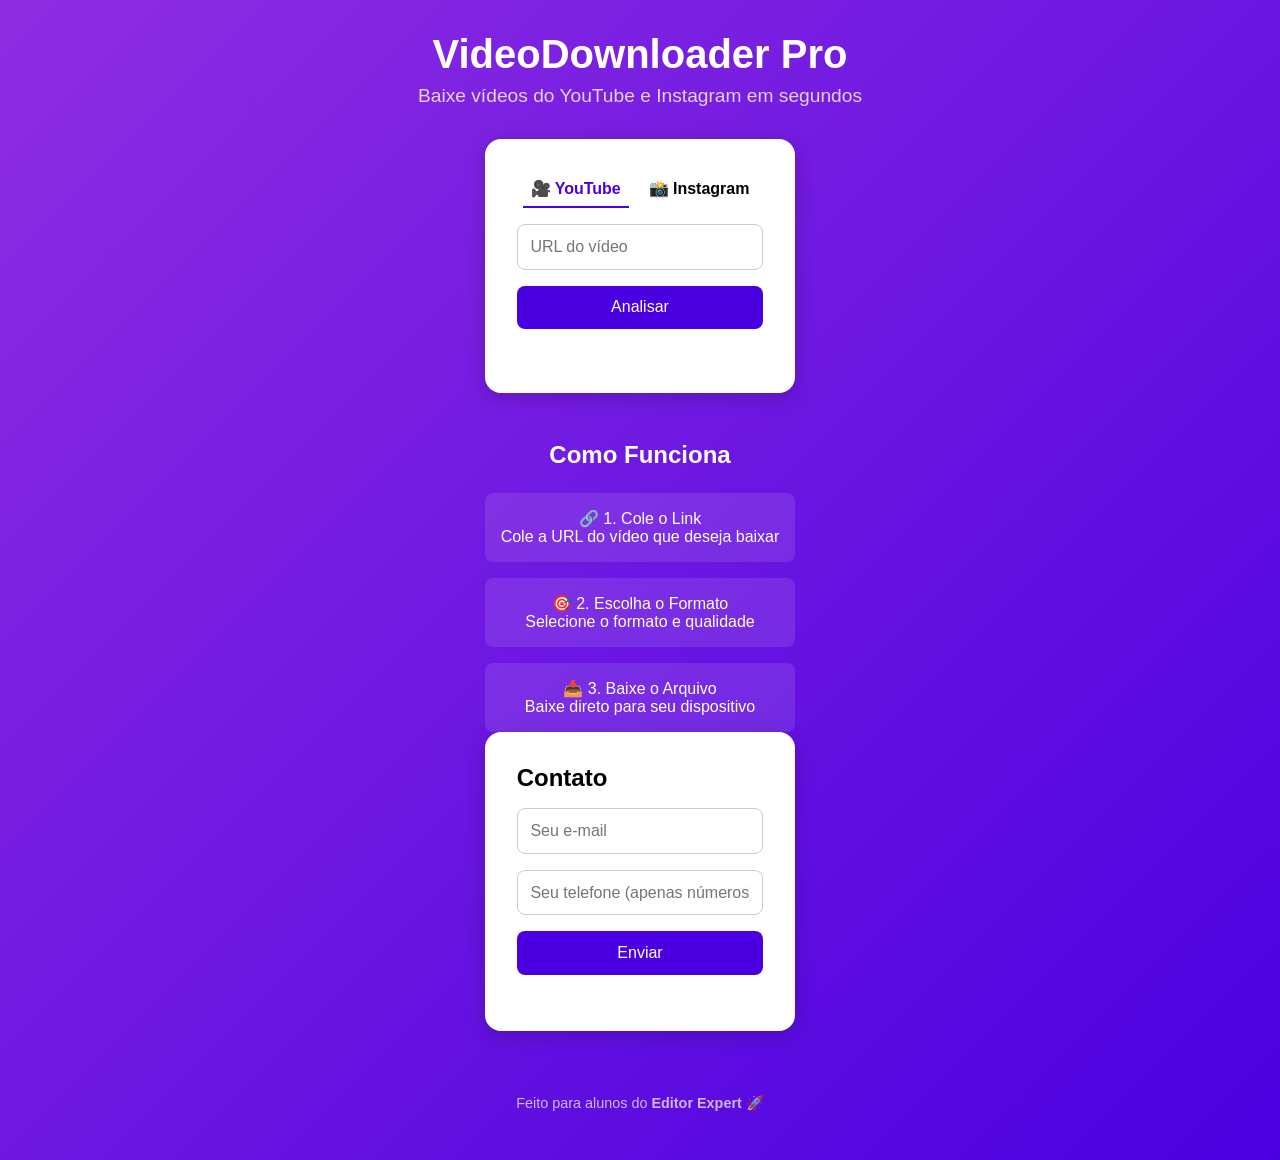
<file: index.html>
<!DOCTYPE html>
<html lang="pt-BR">
<head>
    <meta charset="UTF-8">
    <meta name="viewport" content="width=device-width, initial-scale=1.0">
    <title>VideoDownloader Pro</title>
    <link rel="stylesheet" href="style.css">
</head>
<body>

    <header>
        <h1>VideoDownloader Pro</h1>
        <p>Baixe vídeos do YouTube e Instagram em segundos</p>
    </header>

    <main>
        <div class="card">
            <div class="tabs">
                <button id="tabYoutube" class="active">🎥 YouTube</button>
                <button id="tabInstagram">📸 Instagram</button>
            </div>
            <input type="url" id="urlInput" placeholder="URL do vídeo" required>
            <button id="analyzeButton">Analisar</button>
            <div id="result"></div>
        </div>

        <section class="how-it-works">
            <h2>Como Funciona</h2>
            <div class="steps">
                <div class="step">
                    <p>🔗 1. Cole o Link</p>
                    <span>Cole a URL do vídeo que deseja baixar</span>
                </div>
                <div class="step">
                    <p>🎯 2. Escolha o Formato</p>
                    <span>Selecione o formato e qualidade</span>
                </div>
                <div class="step">
                    <p>📥 3. Baixe o Arquivo</p>
                    <span>Baixe direto para seu dispositivo</span>
                </div>
            </div>
          </section>

        <section class="card">
            <h2>Contato</h2>
            <form id="contactForm">
                <input type="email" id="email" placeholder="Seu e-mail" required>
                <input type="tel" id="phone" placeholder="Seu telefone (apenas números)" required>
                <button type="submit">Enviar</button>
                <p id="formMessage"></p>
            </form>
        </section>
      </main>

    <footer>
        <p>Feito para alunos do <strong>Editor Expert</strong> 🚀</p>
    </footer>

    <script src="script.js"></script>

</body>
</html>
</file>
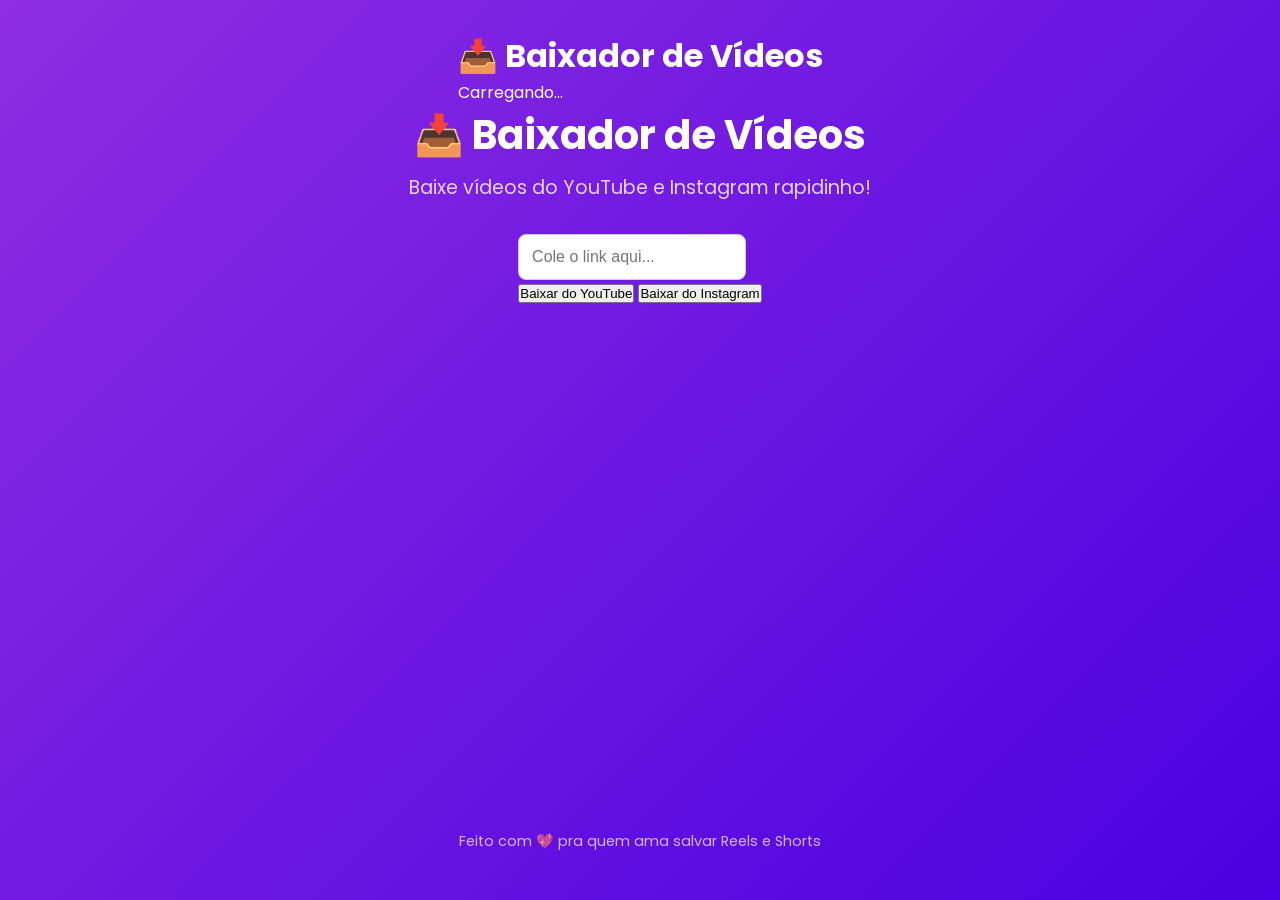
<file: inddex.html>
<!DOCTYPE html>
<html lang="pt-BR">
<head>
    <meta charset="UTF-8">
    <meta name="viewport" content="width=device-width, initial-scale=1.0">
    <title>Downloader de Vídeos</title>
    <link rel="stylesheet" href="style.css">
    <link rel="shortcut icon" href="favicon.png" type="image/png">
    <link href="https://fonts.googleapis.com/css2?family=Poppins:wght@400;700&display=swap" rel="stylesheet">
</head>
<body>

    <div id="splash">
        <h1>📥 Baixador de Vídeos</h1>
        <p>Carregando...</p>
    </div>

    <header class="hidden">
        <h1>📥 Baixador de Vídeos</h1>
        <p>Baixe vídeos do YouTube e Instagram rapidinho!</p>
    </header>

    <main class="hidden">
        <form id="downloadForm">
            <input type="url" id="urlInput" placeholder="Cole o link aqui..." required>
            <div class="buttons">
                <button type="submit" id="youtubeButton">Baixar do YouTube</button>
                <button type="submit" id="instagramButton">Baixar do Instagram</button>
            </div>
        </form>
        <div id="progressBar"></div>
        <div id="statusMessage"></div>
    </main>

    <footer class="hidden">
        <p>Feito com 💖 pra quem ama salvar Reels e Shorts</p>
    </footer>

    <script src="script.js"></script>

</body>
</html>
</file>
<file: style.css>
* {
    margin: 0;
    padding: 0;
    box-sizing: border-box;
}

body {
    font-family: 'Poppins', sans-serif;
    background: linear-gradient(135deg, #8e2de2, #4a00e0);
    color: white;
    min-height: 100vh;
    display: flex;
    flex-direction: column;
    align-items: center;
    padding: 2rem 1rem;
}

header {
    text-align: center;
    margin-bottom: 2rem;
}

header h1 {
    font-size: 2.5rem;
}

header p {
    font-size: 1.2rem;
    margin-top: 0.5rem;
    opacity: 0.8;
}

.card {
    background: white;
    color: black;
    padding: 2rem;
    border-radius: 1rem;
    box-shadow: 0 4px 20px rgba(0, 0, 0, 0.2);
    width: 100%;
    max-width: 500px;
    display: flex;
    flex-direction: column;
    gap: 1rem;
    margin-bottom: 3rem;
}

.tabs {
    display: flex;
    justify-content: space-around;
}

.tabs button {
    background: none;
    border: none;
    font-weight: bold;
    padding: 0.5rem;
    font-size: 1rem;
    cursor: pointer;
    border-bottom: 2px solid transparent;
    transition: 0.3s;
}

.tabs button.active {
    color: #4a00e0;
    border-bottom: 2px solid #4a00e0;
}

#urlInput {
    padding: 0.8rem;
    border: 1px solid #ccc;
    border-radius: 0.5rem;
    font-size: 1rem;
}

#analyzeButton {
    background: #4a00e0;
    color: white;
    border: none;
    padding: 0.8rem;
    border-radius: 0.5rem;
    cursor: pointer;
    font-size: 1rem;
    transition: background 0.3s;
}

#analyzeButton:hover {
    background: #3800b0;
}

#result {
    margin-top: 1rem;
    text-align: center;
}

.how-it-works {
    text-align: center;
    width: 100%;
}

.how-it-works h2 {
    margin-bottom: 1.5rem;
}

.steps {
    display: flex;
    flex-direction: column;
    gap: 1rem;
}

.step {
    background: rgba(255, 255, 255, 0.1);
    padding: 1rem;
    border-radius: 0.5rem;
}

footer {
    margin-top: auto;
    padding: 1rem;
    text-align: center;
    font-size: 0.9rem;
    opacity: 0.7;
}

#contactForm {
    display: flex;
    flex-direction: column;
    gap: 1rem;
}

#contactForm input {
    padding: 0.8rem;
    border: 1px solid #ccc;
    border-radius: 0.5rem;
    font-size: 1rem;
}

#contactForm button {
    background: #4a00e0;
    color: white;
    border: none;
    padding: 0.8rem;
    border-radius: 0.5rem;
    cursor: pointer;
    font-size: 1rem;
    transition: background 0.3s;
}

#contactForm button:hover {
    background: #3800b0;
}

#formMessage {
    margin-top: 0.5rem;
    text-align: center;
}
</file>
